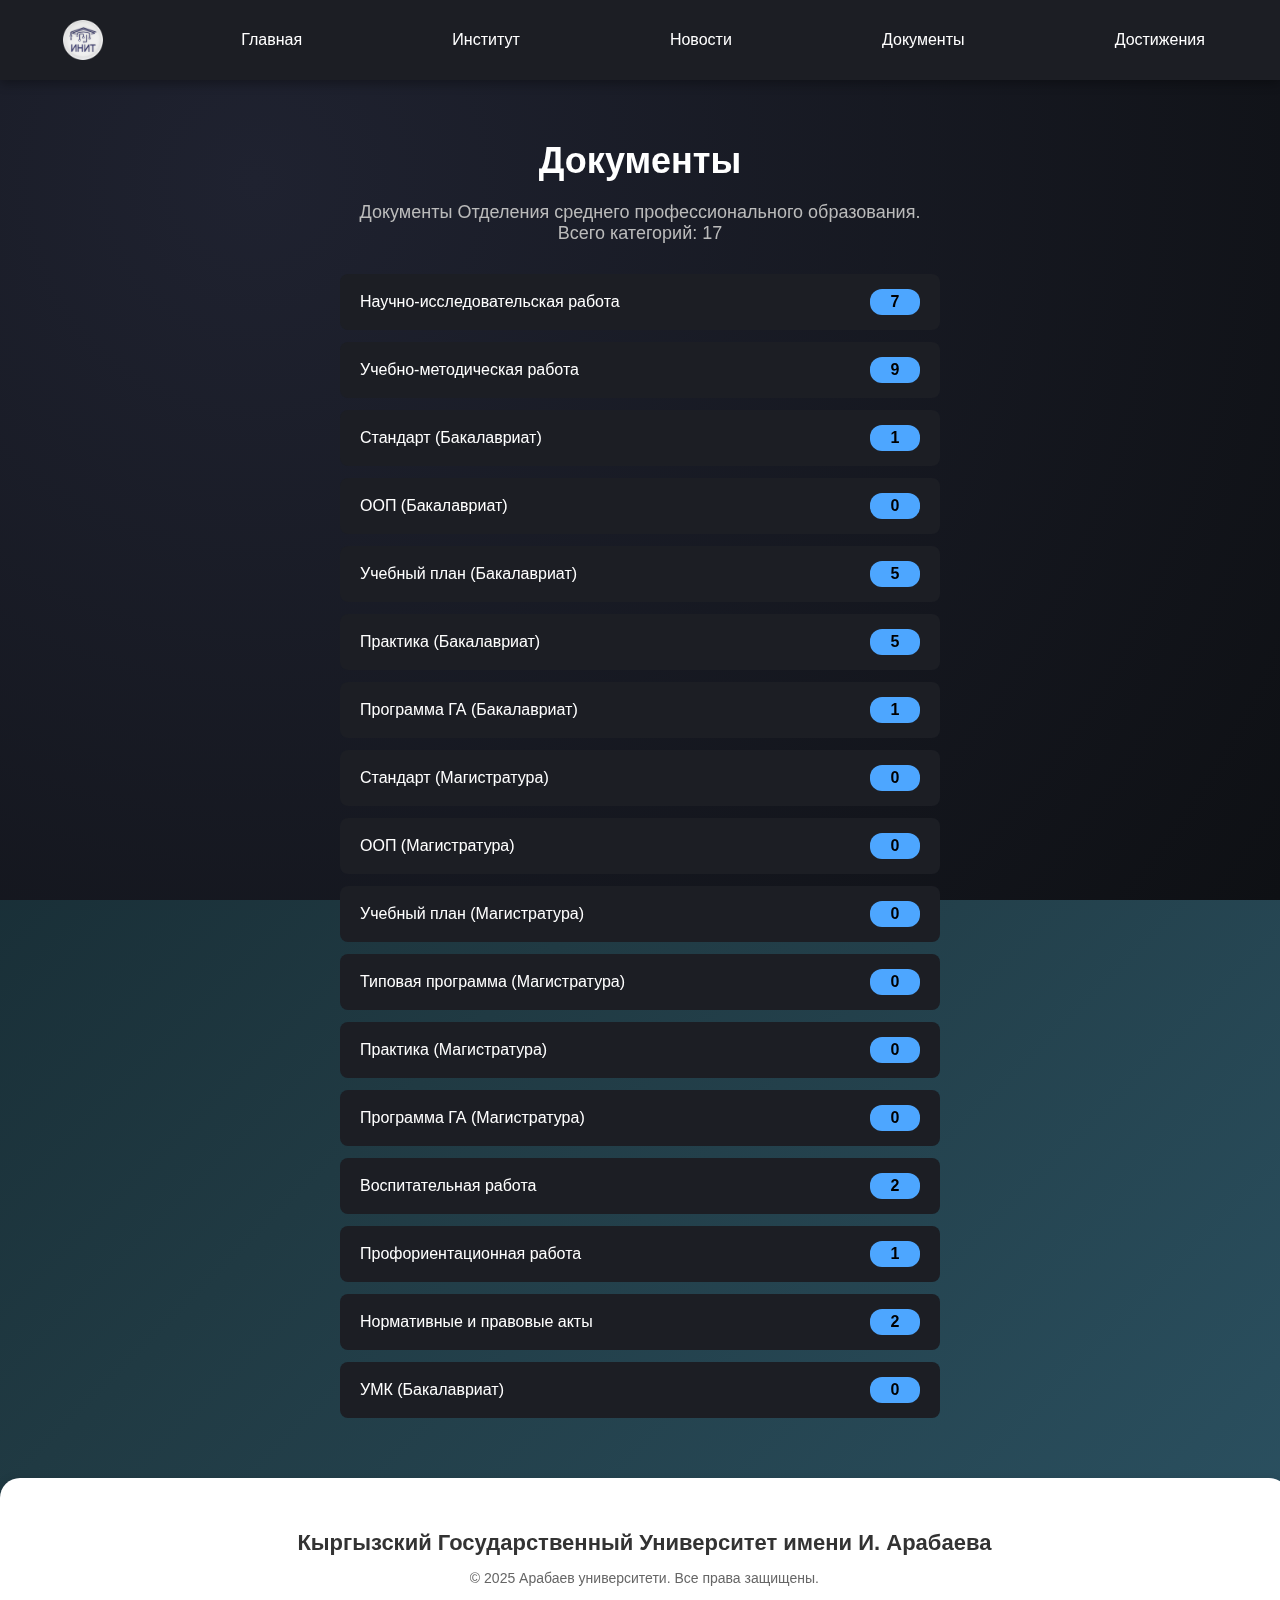
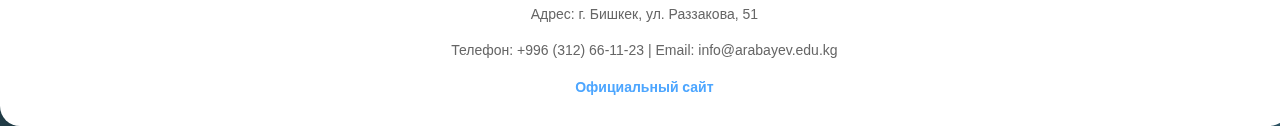
<file: documents.html>
<!DOCTYPE html>
<html lang="ru">
<head>
	<meta charset="UTF-8" />
	<meta name="viewport" content="width=device-width, initial-scale=1.0" />
	<link rel="stylesheet" href="styles/style.css" />
	<title>Документы | INIT</title>
</head>
<body>
	<span class="background"></span>

	<header>
		<img class="init" src="./img/init.png" alt="init" />
		<a class="nav" href="index.html">Главная</a>
		<a class="nav" href="institute.html">Институт</a>
		<a class="nav" href="news.html">Новости</a>
		<a class="nav" href="documents.html">Документы</a>
		<a class="nav" href="rewards.html">Достижения</a>
	</header>

	<main class="doc-container">
		<h1 class="section-title">Документы</h1>
		<p class="doc-intro">Документы Отделения среднего профессионального образования. <br><span>Всего категорий: 17</span></p>

		<ul class="doc-list">
			<li>Научно-исследовательская работа <span class="count">7</span></li>
			<li>Учебно-методическая работа <span class="count">9</span></li>
			<li>Стандарт (Бакалавриат) <span class="count">1</span></li>
			<li>ООП (Бакалавриат) <span class="count">0</span></li>
			<li>Учебный план (Бакалавриат) <span class="count">5</span></li>
			<li>Практика (Бакалавриат) <span class="count">5</span></li>
			<li>Программа ГА (Бакалавриат) <span class="count">1</span></li>
			<li>Стандарт (Магистратура) <span class="count">0</span></li>
			<li>ООП (Магистратура) <span class="count">0</span></li>
			<li>Учебный план (Магистратура) <span class="count">0</span></li>
			<li>Типовая программа (Магистратура) <span class="count">0</span></li>
			<li>Практика (Магистратура) <span class="count">0</span></li>
			<li>Программа ГА (Магистратура) <span class="count">0</span></li>
			<li>Воспитательная работа <span class="count">2</span></li>
			<li>Профориентационная работа <span class="count">1</span></li>
			<li>Нормативные и правовые акты <span class="count">2</span></li>
			<li>УМК (Бакалавриат) <span class="count">0</span></li>
		</ul>
	</main>

	<footer>
		<div class="footer-content">
			<h3>Кыргызский Государственный Университет имени И. Арабаева</h3>
			<p>© 2025 Арабаев университети. Все права защищены.</p>
			<p>Адрес: г. Бишкек, ул. Раззакова, 51</p>
			<p>Телефон: +996 (312) 66-11-23 | Email: info@arabayev.edu.kg</p>
			<div style="margin-top: 15px;">
				<a href="https://arabayev.edu.kg" class="read-more">Официальный сайт</a>
			</div>
		</div>
	</footer>

	<script src="script.js"></script>
</body>
</html>
</file>
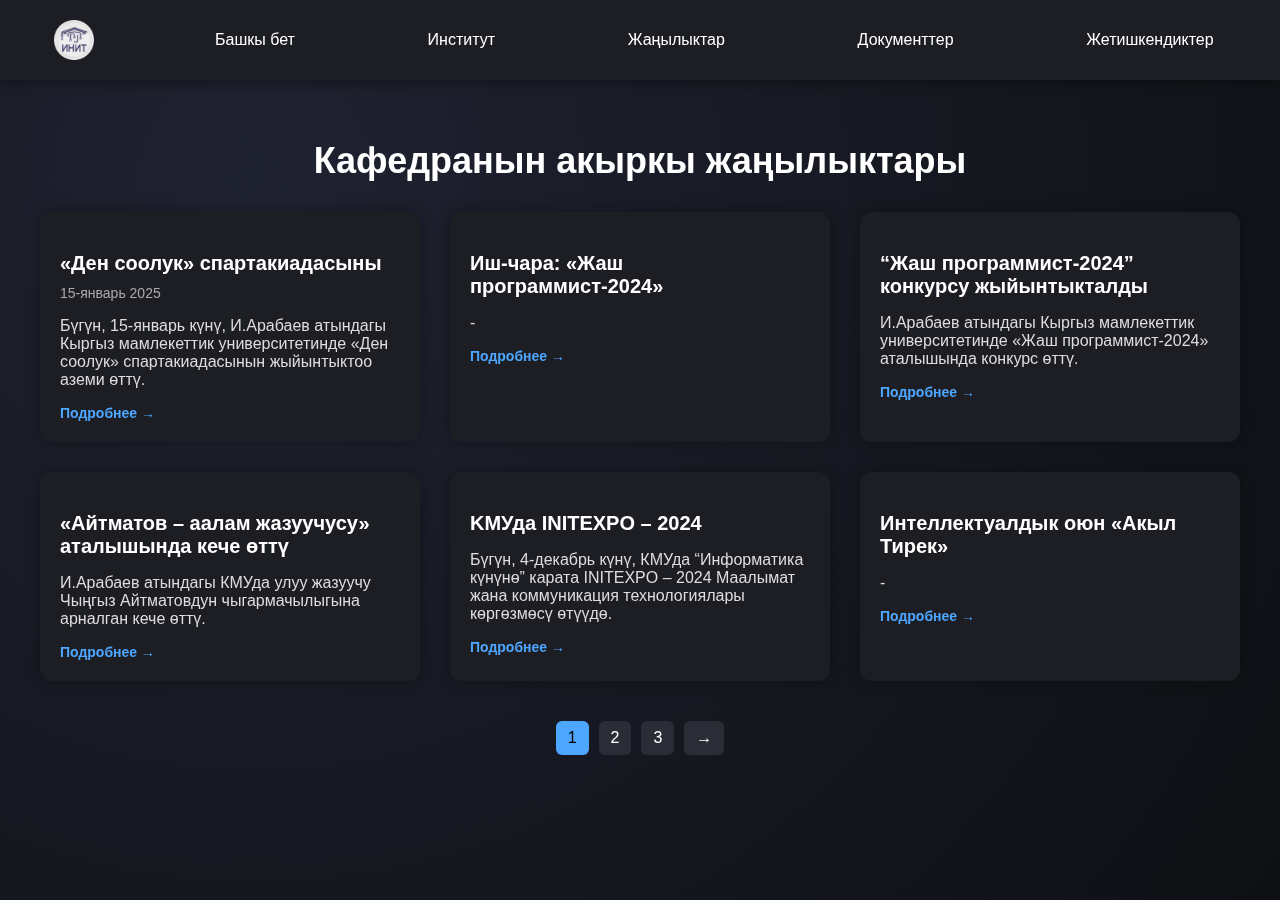
<file: news.html>
<!DOCTYPE html>
<html lang="ky">
<head>
    <meta charset="UTF-8">
    <meta name="viewport" content="width=device-width, initial-scale=1.0">
    <link rel="stylesheet" href="styles/style.css">
    <title>INIT - Жаңылыктар</title>
</head>
<body>
    <span class="background"></span>
    <header>
        <img class="init" src="./img/init.png" alt="init" />
        <a class="nav" href="index.html">Башкы бет</a>
        <a class="nav" href="institute.html">Институт</a>
        <a class="nav" href="news.html">Жаңылыктар</a>
        <a class="nav" href="documents.html">Документтер</a>
        <a class="nav" href="rewards.html">Жетишкендиктер</a>
    </header>

    <div class="news-container">
        <h1>Кафедранын акыркы жаңылыктары</h1>

        <div class="news-grid">

            <div class="news-card">
                <!-- <img src="./img/news1.jpg" alt="Ден соолук"> -->
                <div class="news-content">
                    <h3>«Ден соолук» спартакиадасыны</h3>
                    <span class="news-date">15-январь 2025</span>
                    <p>Бүгүн, 15-январь күнү, И.Арабаев атындагы Кыргыз мамлекеттик университетинде «Ден соолук» спартакиадасынын жыйынтыктоо аземи өттү.</p>
                    <a href="#" class="read-more">Подробнее →</a>
                </div>
            </div>

            <div class="news-card">
                <!-- <img src="./img/news2.jpg" alt="Жаш программист"> -->
                <div class="news-content">
                    <h3>Иш-чара: «Жаш программист-2024»</h3>
                    <p>-</p>
                    <a href="#" class="read-more">Подробнее →</a>
                </div>
            </div>

            <div class="news-card">
                <!-- <img src="./img/news3.jpg" alt="Конкурс"> -->
                <div class="news-content">
                    <h3>“Жаш программист-2024” конкурсу жыйынтыкталды</h3>
                    <p>И.Арабаев атындагы Кыргыз мамлекеттик университетинде «Жаш программист-2024» аталышында конкурс өттү.</p>
                    <a href="#" class="read-more">Подробнее →</a>
                </div>
            </div>

            <div class="news-card">
                <div class="news-content">
                    <h3>«Айтматов – аалам жазуучусу» аталышында кече өттү</h3>
                    <p>И.Арабаев атындагы КМУда улуу жазуучу Чыңгыз Айтматовдун чыгармачылыгына арналган кече өттү.</p>
                    <a href="#" class="read-more">Подробнее →</a>
                </div>
            </div>

            <div class="news-card">
                <div class="news-content">
                    <h3>KМУда INITEXPO – 2024</h3>
                    <p>Бүгүн, 4-декабрь күнү, КМУда “Информатика күнүнө” карата INITEXPO – 2024 Маалымат жана коммуникация технологиялары көргөзмөсү өтүүдө.</p>
                    <a href="#" class="read-more">Подробнее →</a>
                </div>
            </div>

            <div class="news-card">
                <div class="news-content">
                    <h3>Интеллектуалдык оюн «Акыл Тирек»</h3>
                    <p>-</p>
                    <a href="#" class="read-more">Подробнее →</a>
                </div>
            </div>

        </div>

        <div class="pagination">
            <a href="#" class="active">1</a>
            <a href="#">2</a>
            <a href="#">3</a>
            <a href="#">→</a>
        </div>
    </div>

    <script src="script.js"></script>
</body>
</html>
</file>
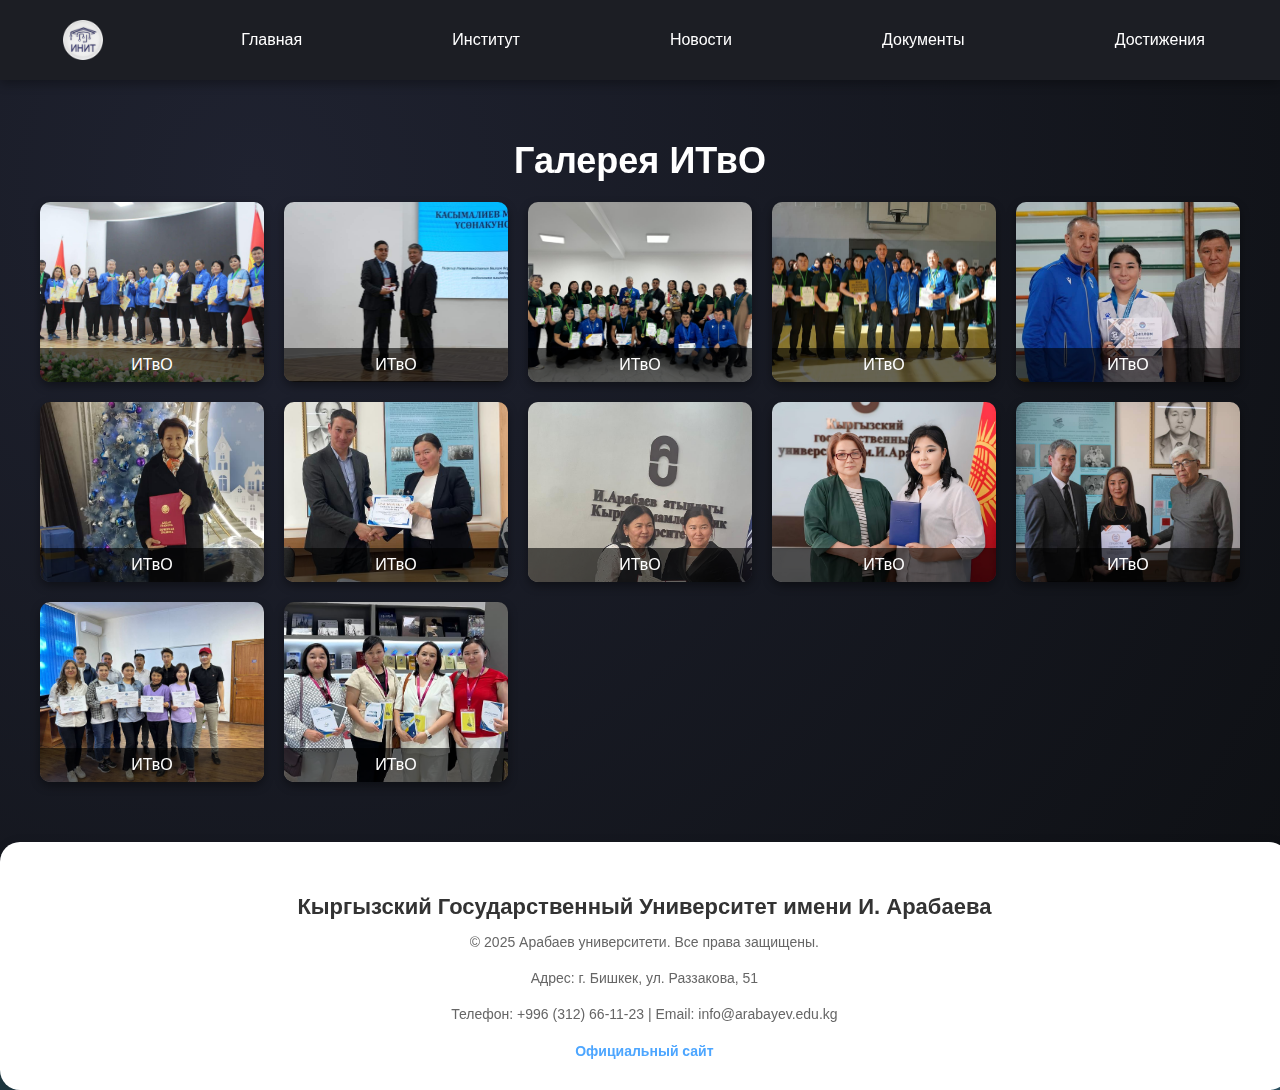
<file: rewards.html>
<!DOCTYPE html>
<html lang="ru">
<head>
	<meta charset="UTF-8" />
	<meta name="viewport" content="width=device-width, initial-scale=1.0" />
	<link rel="stylesheet" href="styles/style.css" />
	<title>Галерея | INIT</title>
</head>
<body>
	<span class="background"></span>

	<header>
		<img class="init" src="./img/init.png" alt="init" />
		<a class="nav" href="index.html">Главная</a>
		<a class="nav" href="institute.html">Институт</a>
		<a class="nav" href="news.html">Новости</a>
		<a class="nav" href="documents.html">Документы</a>
		<a class="nav" href="rewards.html">Достижения</a>
	</header>

	<main class="gallery-container">
		<h1 class="section-title">Галерея ИТвО</h1>
		<div class="image-grid">
			<div class="image-card"><img src="./img/one.jpg" alt=""><span class="caption">ИТвО</span></div>
			<div class="image-card"><img src="./img/two.jpeg" alt=""><span class="caption">ИТвО</span></div>
			<div class="image-card"><img src="./img/sre.jfif" alt=""><span class="caption">ИТвО</span></div>
			<div class="image-card"><img src="./img/wo.jpeg" alt=""><span class="caption">ИТвО</span></div>
			<div class="image-card"><img src="./img/five.jpeg" alt=""><span class="caption">ИТвО</span></div>
			<div class="image-card"><img src="./img/si.jpeg" alt=""><span class="caption">ИТвО</span></div>
			<div class="image-card"><img src="./img/sev.jpeg" alt=""><span class="caption">ИТвО</span></div>
			<div class="image-card"><img src="./img/eih.jpeg" alt=""><span class="caption">ИТвО</span></div>
			<div class="image-card"><img src="./img/nin.jpeg" alt=""><span class="caption">ИТвО</span></div>
			<div class="image-card"><img src="./img/ten.jpeg" alt=""><span class="caption">ИТвО</span></div>
			<div class="image-card"><img src="./img/il.jpg" alt=""><span class="caption">ИТвО</span></div>
			<div class="image-card"><img src="./img/tv.jfif" alt=""><span class="caption">ИТвО</span></div>
		</div>
	</main>

	<footer>
		<div class="footer-content">
			<h3>Кыргызский Государственный Университет имени И. Арабаева</h3>
			<p>© 2025 Арабаев университети. Все права защищены.</p>
			<p>Адрес: г. Бишкек, ул. Раззакова, 51</p>
			<p>Телефон: +996 (312) 66-11-23 | Email: info@arabayev.edu.kg</p>
			<div style="margin-top: 15px;">
				<a href="https://arabayev.edu.kg" class="read-more">Официальный сайт</a>
			</div>
		</div>
	</footer>

	<script src="script.js"></script>
</body>
</html>
</file>
<file: styles/style.css>
/* Общие стили */
body {
	margin: 0;
	font-family: 'Segoe UI', sans-serif;
	background: linear-gradient(135deg, #0f2027, #203a43, #2c5364);
	color: white;
	overflow-x: hidden;
  }
  
  a {
	text-decoration: none;
	color: inherit;
  }
  
  /* Хэдер */
  .header {
	display: flex;
	justify-content: space-between;
	align-items: center;
	padding: 15px 50px;
	background: linear-gradient(90deg, #0f2027, #203a43, #2c5364);
	animation: slideDown 0.7s ease-out;
	position: sticky;
	top: 0;
	z-index: 1000;
  }
  
  .logo {
	width: 50px;
	transition: transform 0.4s ease;
  }
  
  .logo:hover {
	transform: scale(1.1) rotate(5deg);
  }
  
  .nav-links {
	display: flex;
	gap: 25px;
  }
  
  .nav-link {
	position: relative;
	color: white;
	font-size: 16px;
	transition: color 0.3s ease;
  }
  
  .nav-link::after {
	content: "";
	position: absolute;
	width: 0%;
	height: 2px;
	bottom: -5px;
	left: 0;
	background-color: #00c3ff;
	transition: width 0.3s ease;
  }
  
  .nav-link:hover {
	color: #00c3ff;
  }
  
  .nav-link:hover::after {
	width: 100%;
  }
  
  /* Карусель */
  .carousel-banner {
	display: flex;
	flex-wrap: wrap;
	align-items: center;
	justify-content: center;
	padding: 60px 20px;
	gap: 40px;
	animation: fadeIn 1s ease;
  }
  
  .carousel-image img {
	max-width: 400px;
	border-radius: 20px;
	box-shadow: 0 0 15px rgba(0, 255, 255, 0.3);
  }
  
  .carousel-text {
	max-width: 600px;
  }
  
  .carousel-text h1 {
	font-size: 32px;
	margin-bottom: 20px;
	color: #00c3ff;
  }
  
  .carousel-text p {
	font-size: 18px;
	margin-bottom: 20px;
  }
  
  .carousel-text button {
	padding: 10px 20px;
	background: #00c3ff;
	border: none;
	border-radius: 25px;
	color: #000;
	font-weight: bold;
	cursor: pointer;
	transition: background 0.3s ease;
  }
  
  .carousel-text button:hover {
	background: #00a0d1;
  }
  
  /* Информация о кафедре */
  .info_kaf {
	max-width: 1000px;
	margin: 0 auto;
	padding: 60px 20px;
	text-align: center;
	animation: fadeIn 1.5s ease;
  }
  
  .info_kaf h2 {
	font-size: 28px;
	color: #00c3ff;
	margin-bottom: 20px;
  }
  
  .info_kaf p {
	font-size: 17px;
	line-height: 1.6;
	margin-bottom: 20px;
  }
  
  .arabaev-photo {
	max-width: 100%;
	border-radius: 20px;
	box-shadow: 0 0 20px rgba(0, 255, 255, 0.3);
  }
  
  /* Секции */
  .sp {
	display: block;
	width: 100%;
	animation: fadeInUp 1s ease forwards;
  }
  
  /* Анимации */
  @keyframes slideDown {
	from {
	  transform: translateY(-100%);
	  opacity: 0;
	}
	to {
	  transform: translateY(0);
	  opacity: 1;
	}
  }
  
  @keyframes fadeIn {
	from {
	  opacity: 0;
	  transform: scale(0.95);
	}
	to {
	  opacity: 1;
	  transform: scale(1);
	}
  }
  
  @keyframes fadeInUp {
	0% {
	  opacity: 0;
	  transform: translateY(30px);
	}
	100% {
	  opacity: 1;
	  transform: translateY(0);
	}
  }
  
  /* Адаптивность */
  @media (max-width: 768px) {
	.header {
	  flex-direction: column;
	  align-items: flex-start;
	  padding: 15px 20px;
	}
  
	.nav-links {
	  flex-direction: column;
	  gap: 10px;
	  width: 100%;
	  margin-top: 10px;
	}
  
	.carousel-banner {
	  flex-direction: column;
	}
  
	.carousel-text h1 {
	  font-size: 26px;
	}
  
	.info_kaf h2 {
	  font-size: 24px;
	}
  }
  
  footer {
    background-color: white;
    padding: 30px;
    margin-top: 50px;
    text-align: center;
    border-radius: 20px;
    box-shadow: 0px 0px 10px rgba(0, 0, 0, 0.1);
    width: 96%;
    margin-left: auto;
    margin-right: auto;
}

.footer-content h3 {
    font-size: 22px;
    margin-bottom: 10px;
    color: #333;
}

.footer-content p {
    font-size: 14px;
    color: #666;
    margin-bottom: 20px;
}

.footer-links {
    display: flex;
    justify-content: center;
    flex-wrap: wrap;
    gap: 20px;
}

.footer-links a {
    text-decoration: none;
    color: #007bff;
    transition: color 0.3s ease;
    font-weight: bold;
}

.footer-links a:hover {
    color: #ff063c;
}


/* Общие стили */
body {
    font-family: 'Segoe UI', Tahoma, Geneva, Verdana, sans-serif;
    background-color: #0e1014;
    color: #ffffff;
    margin: 0;
    padding: 0;
}

a {
    text-decoration: none;
    color: #4da6ff;
    transition: color 0.3s ease;
}

a:hover {
    color: #ffffff;
}

header {
    display: flex;
    align-items: center;
    justify-content: space-around;
    background-color: #1c1e24;
    padding: 20px 0;
    box-shadow: 0 4px 10px rgba(0,0,0,0.3);
    position: sticky;
    top: 0;
    z-index: 1000;
}

.nav {
    color: #fff;
    font-size: 16px;
    padding: 8px 12px;
}

.nav:hover {
    background-color: #2a2d36;
    border-radius: 6px;
}

.init {
    height: 40px;
}

/* Контейнер новостей */
.news-container {
    max-width: 1200px;
    margin: 60px auto;
    padding: 0 20px;
}

.news-container h1 {
    font-size: 36px;
    margin-bottom: 30px;
    text-align: center;
    color: #ffffff;
}

/* Сетка новостей */
.news-grid {
    display: grid;
    grid-template-columns: repeat(auto-fit, minmax(300px, 1fr));
    gap: 30px;
}

/* Карточка новости */
.news-card {
    background-color: #1c1e24;
    border-radius: 12px;
    overflow: hidden;
    transition: transform 0.3s ease, box-shadow 0.3s ease;
    box-shadow: 0 0 15px rgba(0,0,0,0.3);
}

.news-card:hover {
    transform: translateY(-5px);
    box-shadow: 0 0 25px rgba(0,0,0,0.5);
}

.news-card img {
    width: 100%;
    height: 200px;
    object-fit: cover;
    display: block;
}

.news-content {
    padding: 20px;
}

.news-content h3 {
    font-size: 20px;
    margin-bottom: 10px;
    color: #ffffff;
}

.news-content .news-date {
    display: block;
    font-size: 14px;
    color: #aaa;
    margin-bottom: 10px;
}

.news-content p {
    font-size: 16px;
    color: #dddddd;
    margin-bottom: 15px;
}

.read-more {
    color: #4da6ff;
    font-weight: bold;
    font-size: 14px;
}

/* Пагинация */
.pagination {
    display: flex;
    justify-content: center;
    margin-top: 40px;
}

.pagination a {
    color: #ffffff;
    background-color: #2a2d36;
    padding: 8px 12px;
    margin: 0 5px;
    border-radius: 6px;
    transition: background-color 0.3s ease;
}

.pagination a.active,
.pagination a:hover {
    background-color: #4da6ff;
    color: #000;
}

/* Фоновой элемент */
.background {
    position: fixed;
    top: 0;
    left: 0;
    width: 100%;
    height: 100%;
    background: radial-gradient(circle at 20% 20%, #1f2230, #0e1014);
    z-index: -1;
}

.doc-container {
    max-width: 1000px;
    margin: 60px auto;
    padding: 0 20px;
    color: #ffffff;
}

.section-title {
    font-size: 36px;
    text-align: center;
    margin-bottom: 20px;
}

.doc-intro {
    font-size: 18px;
    text-align: center;
    margin-bottom: 30px;
    color: #bbbbbb;
}

.doc-list {
    list-style: none;
    padding: 0;
    margin: 0 auto;
    max-width: 600px;
}

.doc-list li {
    background-color: #1c1e24;
    padding: 15px 20px;
    margin-bottom: 12px;
    border-radius: 8px;
    display: flex;
    justify-content: space-between;
    align-items: center;
    transition: background-color 0.3s ease;
}

.doc-list li:hover {
    background-color: #2a2d36;
}

.count {
    background-color: #4da6ff;
    color: #000;
    padding: 4px 10px;
    border-radius: 12px;
    font-weight: bold;
    min-width: 30px;
    text-align: center;
}
.gallery-container {
    max-width: 1200px;
    margin: 60px auto;
    padding: 0 20px;
    color: #ffffff;
}

.image-grid {
    display: grid;
    grid-template-columns: repeat(auto-fill, minmax(220px, 1fr));
    gap: 20px;
}

.image-card {
    background-color: #1e1f25;
    border-radius: 10px;
    overflow: hidden;
    box-shadow: 0 4px 10px rgba(0, 0, 0, 0.4);
    transition: transform 0.3s ease;
    position: relative;
}

.image-card img {
    width: 100%;
    height: 180px;
    object-fit: cover;
    display: block;
}

.image-card:hover {
    transform: scale(1.03);
}

.caption {
    position: absolute;
    bottom: 0;
    background: rgba(0, 0, 0, 0.6);
    color: #ffffff;
    width: 100%;
    text-align: center;
    padding: 8px 0;
    font-size: 16px;
}
</file>
